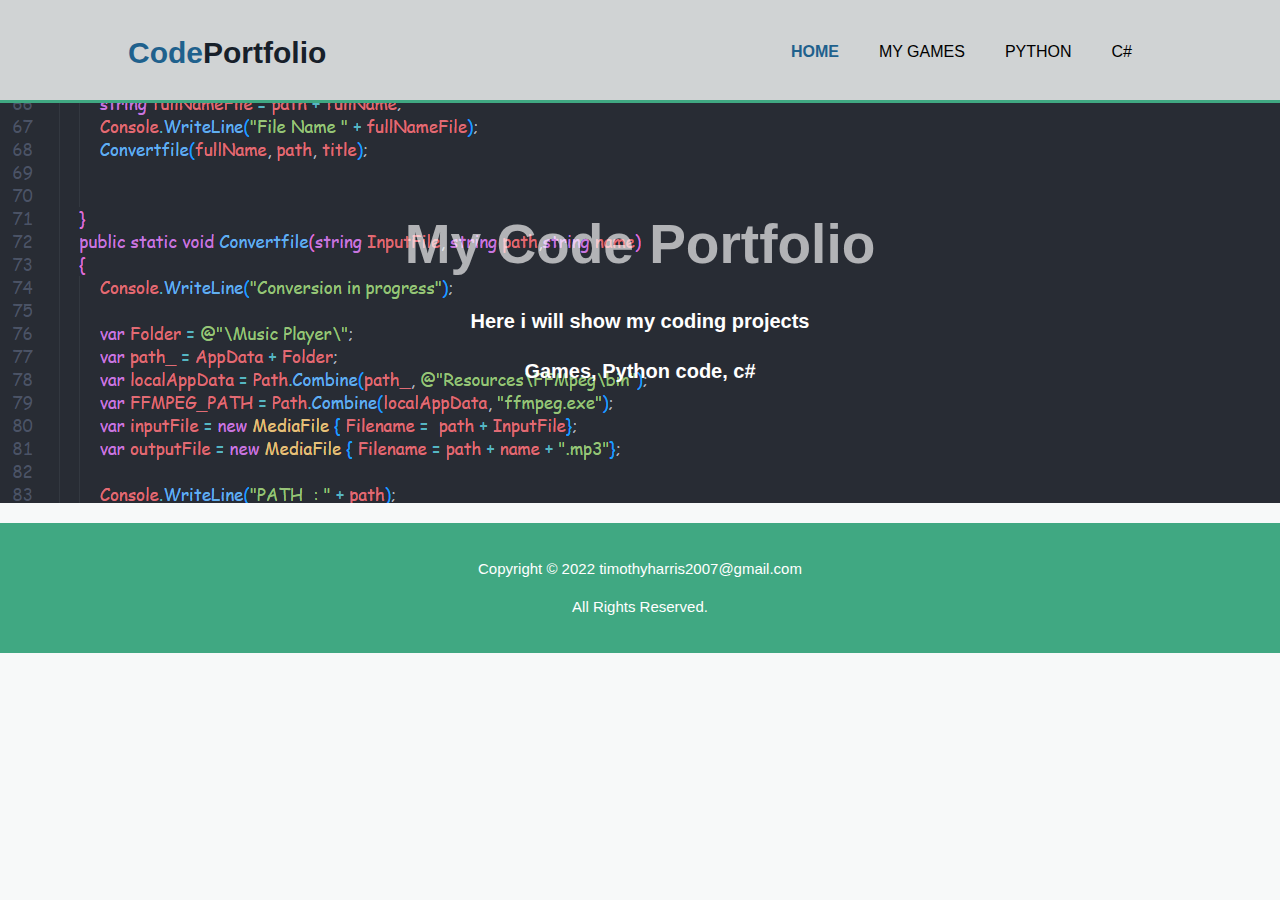
<file: index.html>
<!DOCTYPE html>
<html>
  <head>
    <meta charset="utf-8">
    <meta name="viewport" content="width=device-width">
    <title>Welcome to my Code portfolio</title>
    <link rel="stylesheet" href="style.css">
  </head>
  <body>
    <header>
      <div class="container">
        <div id="branding">
          <h1><span class="highlight">Code</span>Portfolio</h1>
        </div>
        <nav>
          <ul>
            <li class="current"><a href="index.html">Home</a></li>
            <li><a href="games.html">My Games</a></li>
            <li><a href="python.html">Python</a></li>
            <li><a href="c-sharp.html">C#</a></li>

     
          </ul>
        </nav>
      </div>
    </header>
    

    <section id="showcase_main">
      <div class="container">
        <h1>My Code Portfolio</h1>
       <p>Here i will show my coding projects</p>
       <p>Games, Python code, c#</p>
      </div>
    </section>
    
    <footer>
      <p>Copyright &copy 2022 timothyharris2007@gmail.com </p>
      <p>All Rights Reserved.</p>
    </footer>
  </body>
</html>
</file>
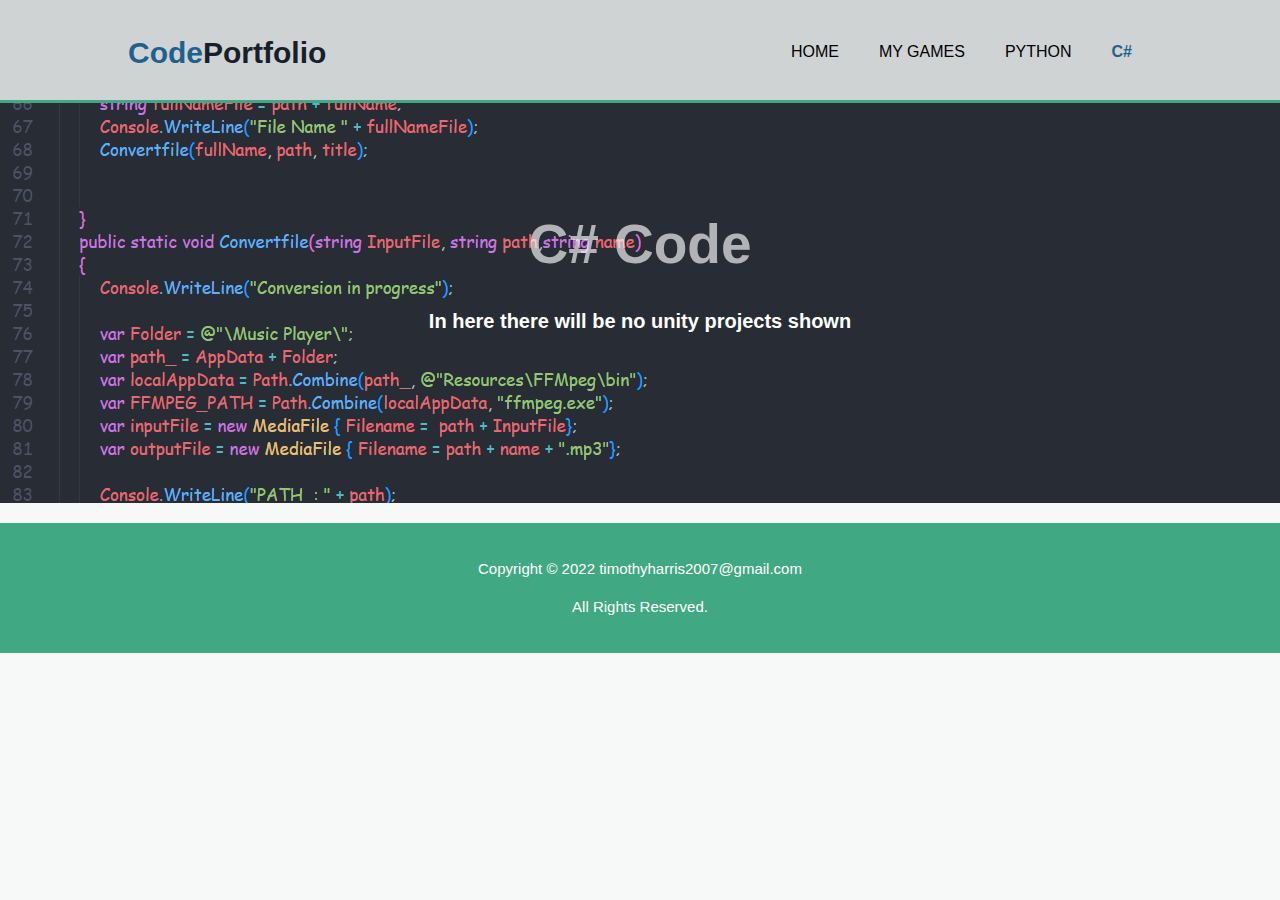
<file: c-sharp.html>
<!DOCTYPE html>
<html>
  <head>
    <meta charset="utf-8">
    <meta name="viewport" content="width=device-width">
    <title>C Sharp Code</title>
    <link rel="stylesheet" href="style.css">
  </head>
  <body>
    <header>
      <div class="container">
        <div id="branding">
          <h1><span class="highlight">Code</span>Portfolio</h1>
        </div>
        <nav>
          <ul>
            <li><a href="index.html">Home</a></li>
            <li><a href="games.html">My Games</a></li>
            <li><a href="python.html">Python</a></li>
            <li class="current"><a href="c-sharp.html">C#</a></li>

     
          </ul>
        </nav>
      </div>
    </header>
    

    <section id="showcase_c-sharp">
      <div class="container">
        <h1>C# Code</h1>
        <p>In here there will be no unity projects shown</p>
      </div>
    </section>
    
    <footer>
      <p>Copyright &copy 2022 timothyharris2007@gmail.com </p>
      <p>All Rights Reserved.</p>
    </footer>
  </body>
</html>
</file>
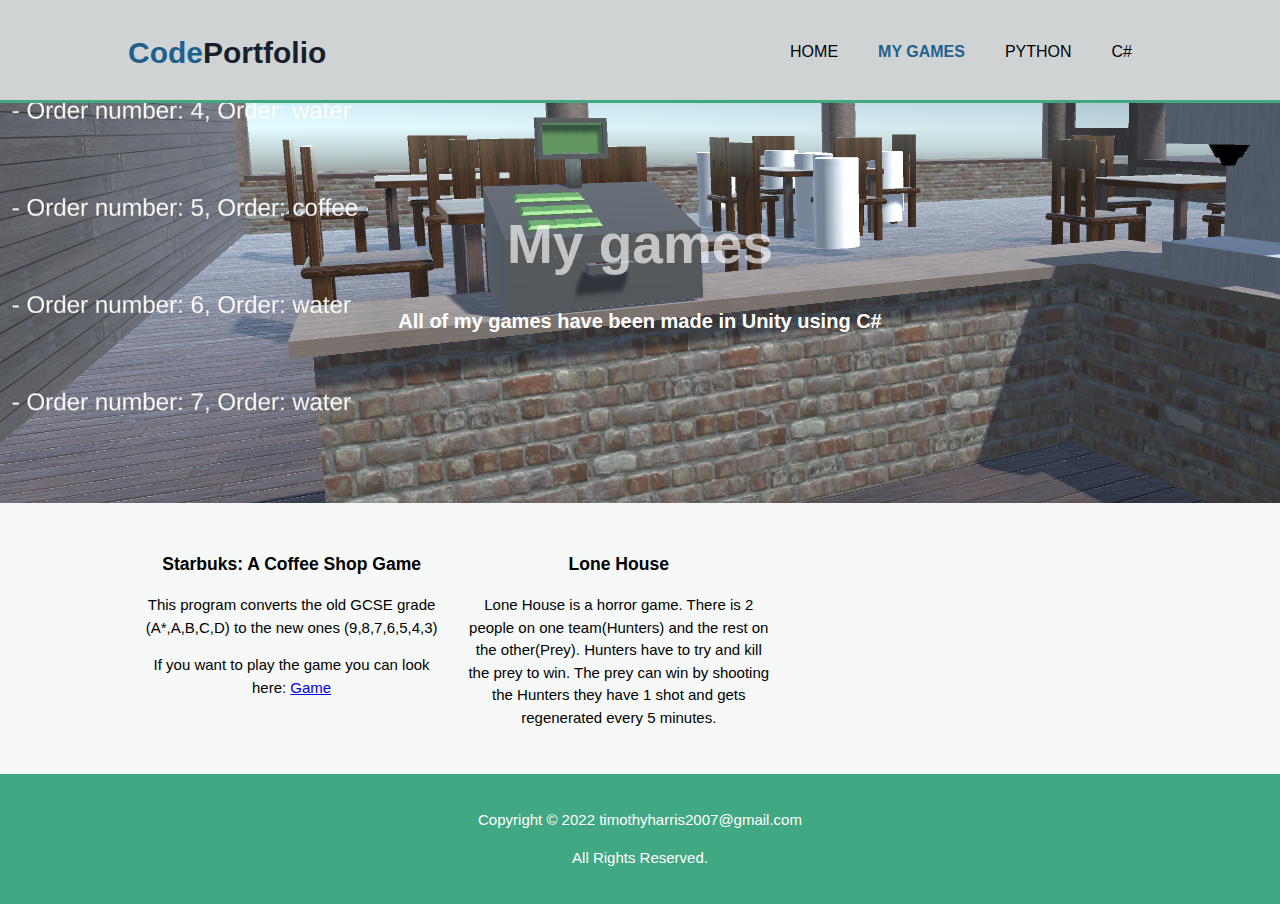
<file: games.html>
<!DOCTYPE html>
<html>
  <head>
    <meta charset="utf-8">
    <meta name="viewport" content="width=device-width">
    <title>My Games</title>
    <link rel="stylesheet" href="style.css">
  </head>
  <body>
    <header>
      <div class="container">
        <div id="branding">
          <h1><span class="highlight">Code</span>Portfolio</h1>
        </div>
        <nav>
          <ul>
            <li><a href="index.html">Home</a></li>
            <li class="current"><a href="games.html">My Games</a></li>
            <li><a href="python.html">Python</a></li>
            <li><a href="c-sharp.html">C#</a></li>

     
          </ul>
        </nav>
      </div>
    </header>
    

    <section id="showcase_games">
      <div class="container">
        <h1>My games</h1>
        <p>All of my games have been made in Unity using C#</p>
      </div>
    </section>
    <section id="boxes">
        <div class = "container">
            <div class="box">
                <h3>Starbuks: A Coffee Shop Game</h3>
                <p>This program converts the old GCSE grade (A*,A,B,C,D) to the new ones (9,8,7,6,5,4,3)</p>
                <p>If you want to play the game you can look here: <a href="https://bloodstone2179.itch.io/starbuks">Game</a></p>
            </div>
            <div class="box">
                <h3>Lone House</h3>
                <p>Lone House is a horror game. There is 2 people on one team(Hunters) and the rest on the other(Prey). Hunters have to try and kill the prey to win. The prey can win by shooting the Hunters they have 1 shot and gets regenerated every 5 minutes.</p>
            </div>
        </div>
    </section>
    <footer>
      <p>Copyright &copy 2022 timothyharris2007@gmail.com </p>
      <p>All Rights Reserved.</p>
    </footer>
  </body>
</html>
</file>
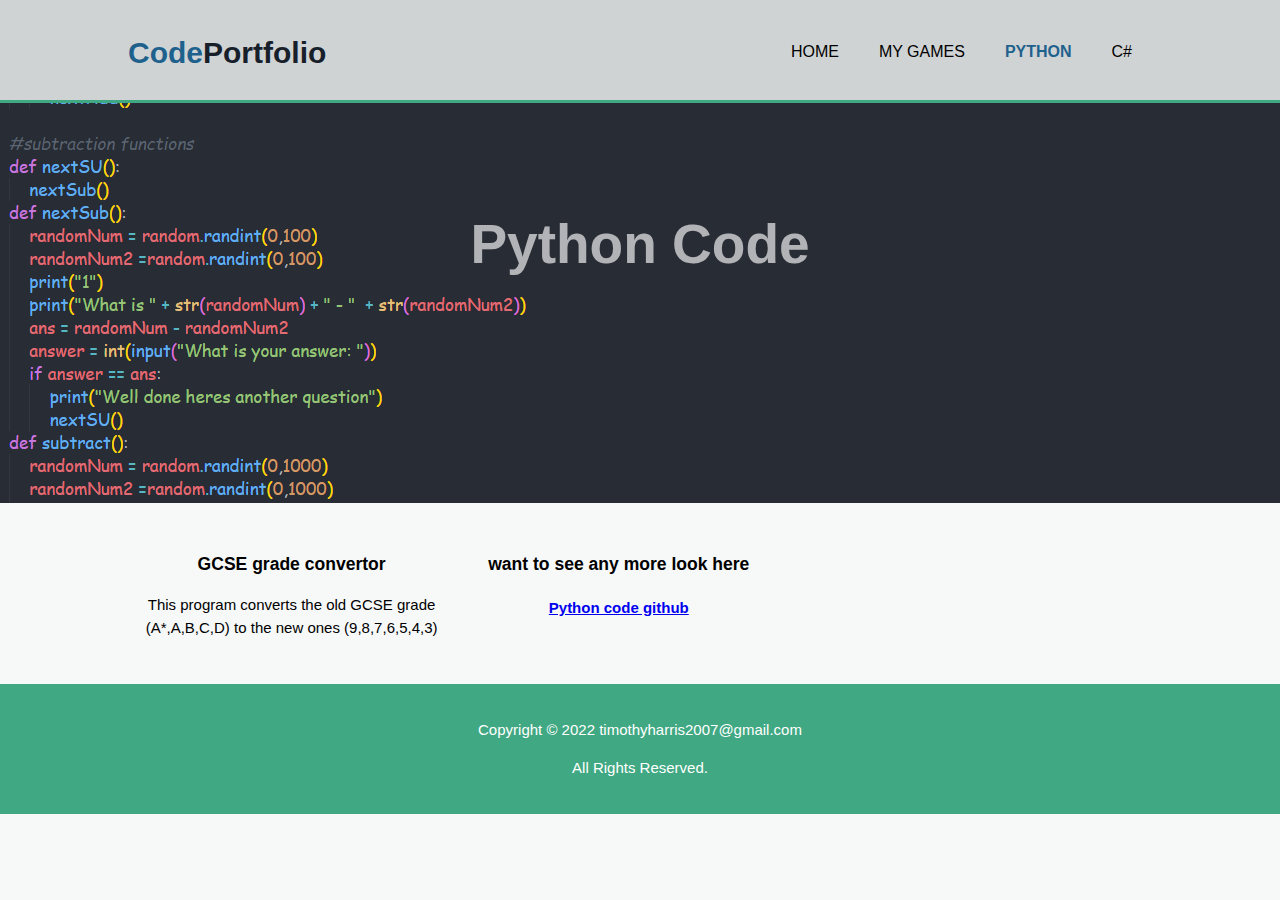
<file: python.html>
<!DOCTYPE html>
<html>
  <head>
    <meta charset="utf-8">
    <meta name="viewport" content="width=device-width">
    <title>Python Code</title>
    <link rel="stylesheet" href="style.css">
  </head>
  <body>
    <header>
      <div class="container">
        <div id="branding">
          <h1><span class="highlight">Code</span>Portfolio</h1>
        </div>
        <nav>
          <ul>
            <li><a href="index.html">Home</a></li>
            <li><a href="games.html">My Games</a></li>
            <li class="current"><a href="python.html">Python</a></li>
            <li><a href="c-sharp.html">C#</a></li>

     
          </ul>
        </nav>
      </div>
    </header>
    

    <section id="showcase_python">
      <div class="container">
        <h1>Python Code</h1>
      </div>
    </section>
    <section id="boxes">
        <div class = "container">
            <div class="box">
                <h3>GCSE grade convertor</h3>
                <p>This program converts the old GCSE grade (A*,A,B,C,D) to the new ones (9,8,7,6,5,4,3)</p>
            </div>
            <div class="box">
                <h3>want to see any more look here</h3>
                <h4><a href="https://github.com/Bloodstone2179/Python">Python code github</a></h4>
            </div>
        </div>
    </section>
    <footer>
      <p>Copyright &copy 2022 timothyharris2007@gmail.com </p>
      <p>All Rights Reserved.</p>
    </footer>
  </body>
</html>
</file>
<file: style.css>
body{
  font: 15px/1.5 Arial, Helvetica,sans-serif;
  padding:0;
  margin:0;
  background-color:#F7F9F9;
}

/* Global */
.container{
  width:80%;
  margin:auto;
  overflow:hidden;
}

ul{
  margin:0;
  padding:0;
}

.button_1{
  height:38px;
  background:#e8491d;
  border:0;
  padding-left: 20px;
  padding-right:20px;
  color:#ffffff;
}

.dark{
  padding:15px;
  background:#35424a;
  color:#ffffff;
  margin-top:10px;
  margin-bottom:10px;
}

/* Header **/
header{
  background:#D0D3D4;
  color:#17202A;
  padding-top:30px;
  min-height:70px;
  border-bottom:#40A882 3px solid;
}

header a{
  color:#000000;
  text-decoration:none;
  text-transform: uppercase;
  font-size:16px;
}

header li{
  float:left;
  display:inline;
  padding: 0 20px 0 20px;
}

header #branding{
  float:left;
}

header #branding h1{
  margin:0;
}

header nav{
  float:right;
  margin-top:10px;
}

header .highlight, header .current a{
  color:#1F618D;
  font-weight:bold;
}

header a:hover{
  color:#7B241C;
  font-weight:bold;
}

/* Showcase_Main*/
#showcase_main{
  min-height:400px;
  background:url('Backgrounds/Background_main.png') no-repeat 0 -400px;
  text-align:center;
  color:#ffffffa4;
  font-weight:bold;
}
#showcase_main h1{
  margin-top:100px;
  font-size:55px;
  margin-bottom:10px;
}

#showcase_main p{
  font-size:20px;
  color:#ffffff;
}
/* showcase_games */
#showcase_games{
  min-height:400px;
  background:url('Backgrounds/Background_game.png') no-repeat 0 -400px;
  text-align:center;
  color:#ffffffa4;
  font-weight:bold;
}
#showcase_games h1{
  margin-top:100px;
  font-size:55px;
  margin-bottom:10px;
}

#showcase_games p{
  font-size:20px;
  color:#ffffff;
}
/*python*/
#showcase_python{
  min-height:400px;
  background:url('Backgrounds/Background_python.png') no-repeat 0 -400px;
  text-align:center;
  color:#ffffffa4;
  font-weight:bold;
}
#showcase_python h1{
  margin-top:100px;
  font-size:55px;
  margin-bottom:10px;
}

#showcase_python p{
  font-size:20px;
  color:#ffffff;
}
/*chsarp*/
#showcase_c-sharp{
  min-height:400px;
  background:url('Backgrounds/Background_main.png') no-repeat 0 -400px;
  text-align:center;
  color:#ffffffa4;
  font-weight:bold;
}

#showcase_c-sharp h1{
  margin-top:100px;
  font-size:55px;
  margin-bottom:10px;
}

#showcase_c-sharp p{
  font-size:20px;
  color:#ffffff;
}

/* Boxes */
#boxes{
  margin-top:20px;
}

#boxes .box{
  float:left;
  text-align: center;
  width:30%;
  padding:10px;
}

#boxes .box img{
  width:90px;
}

/* Sidebar */
aside#sidebar{
  float:right;
  width:30%;
  margin-top:10px;
}

aside#sidebar .quote input, aside#sidebar .quote textarea{
  width:90%;
  padding:5px;
}

/* Main-col */
article#main-col{
  float:left;
  width:65%;
}

/* Services */
ul#services li{
  list-style: none;
  padding:20px;
  border: #cccccc solid 1px;
  margin-bottom:5px;
  background:#e6e6e6;
}

footer{
  padding:20px;
  margin-top:20px;
  color:#ffffff;
  background-color:#40A882;
  text-align: center;
}
</file>
